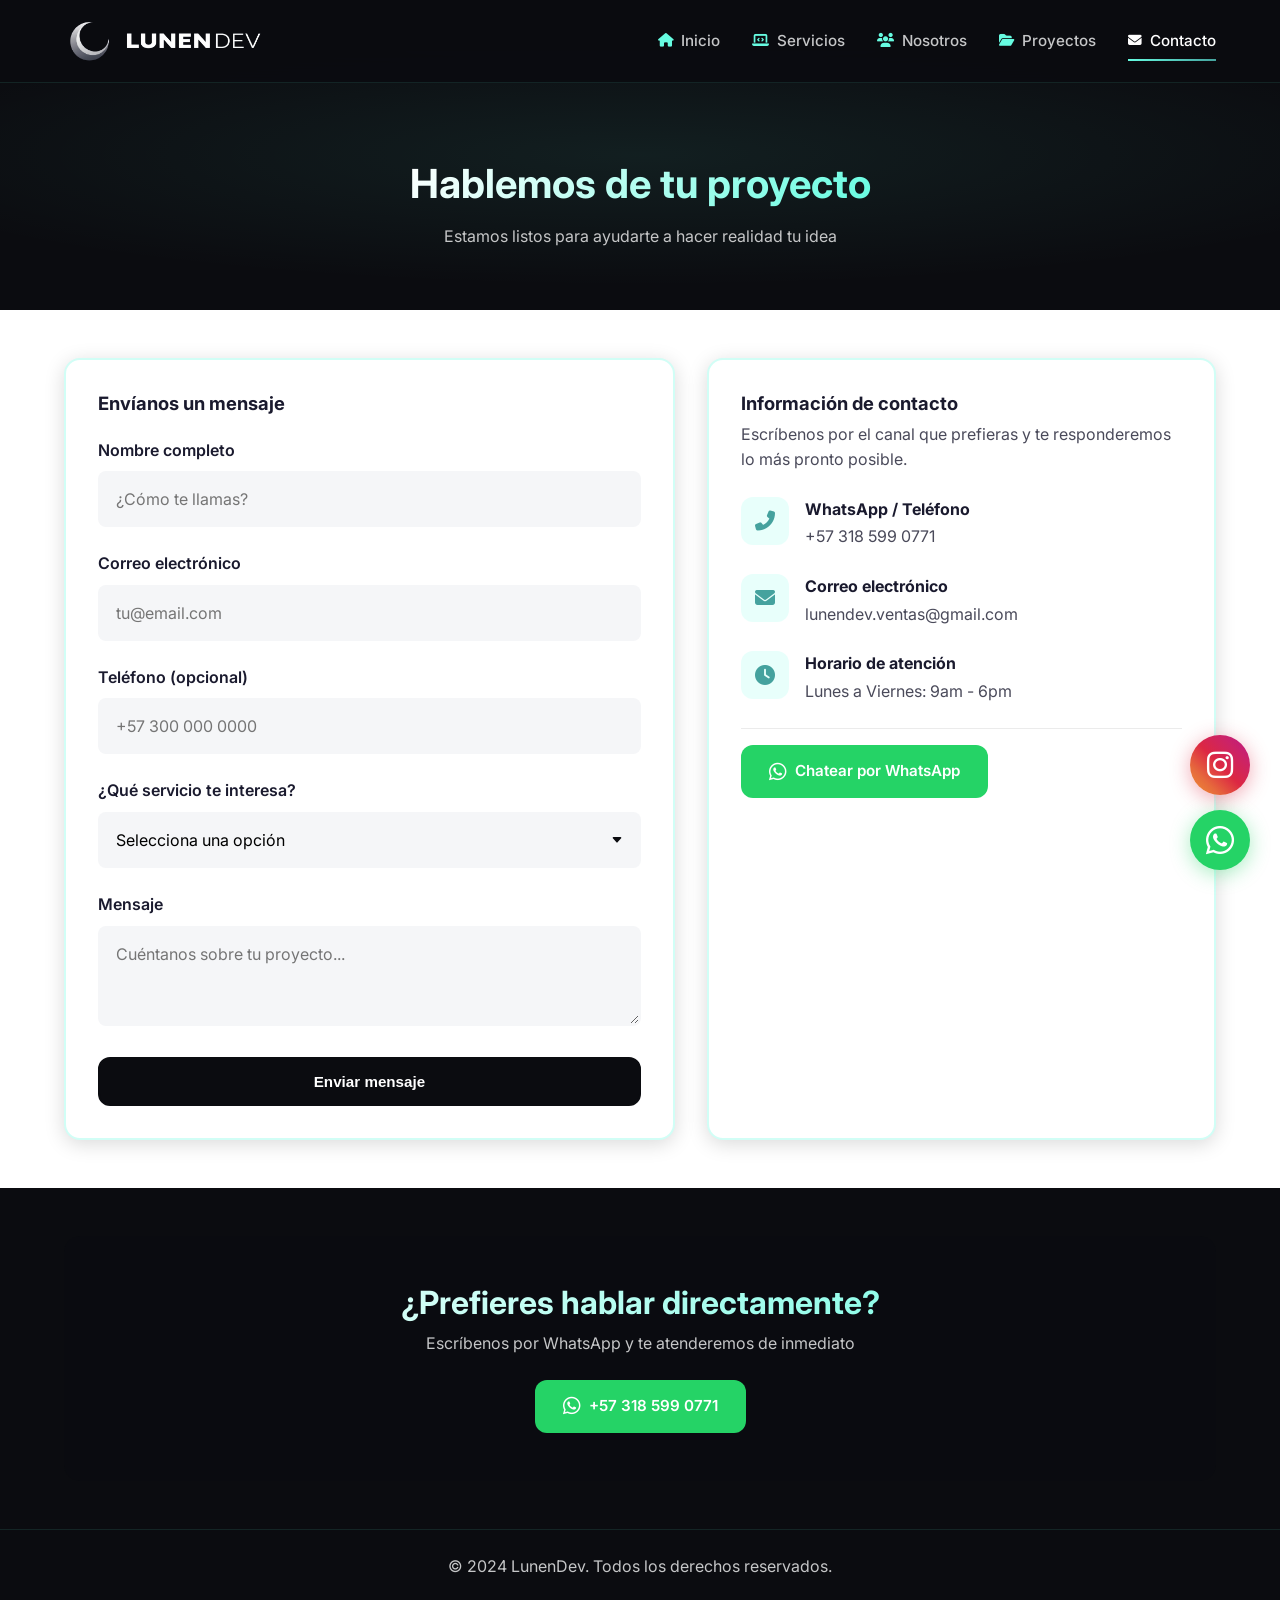
<file: contacto.html>
<!DOCTYPE html>
<html lang="es">
<head>
  <meta charset="UTF-8">
  <meta name="viewport" content="width=device-width, initial-scale=1.0">
  <title>Contacto - LunenDev</title>
  <link rel="icon" href="data:image/svg+xml,<svg xmlns='http://www.w3.org/2000/svg' viewBox='0 0 100 100'><path fill='%2366FCE1' d='M50 10C30 10 15 30 15 50s15 40 35 40c10 0 19-4 26-11-4 2-9 3-14 3C32 82 15 65 15 45S32 8 62 8c7 0 14 1 20 4-5-3-12-5-19-5-15 0-27 12-27 27 0 6 2 12 5 17-4-6-6-13-6-21 0-20 16-36 36-36s36 16 36 36-16 36-36 36c-2 0-4 0-6-1 3 1 7 1 10 1 20 0 36-16 36-36S70 10 50 10z'/></svg>" type="image/svg+xml">
  <link rel="stylesheet" href="styles.css">
  <link rel="stylesheet" href="https://cdnjs.cloudflare.com/ajax/libs/font-awesome/6.5.1/css/all.min.css">
</head>
<body>

  <nav class="navbar">
    <div class="container">
      <div class="logo">
        <img src="branding/luna-removebg-preview.png" alt="LunenDev Logo" class="logo-img">
        <img src="branding/letrero_lunen-removebg-preview.png" alt="LunenDev" class="logo-text">
      </div>
      <ul class="nav-links">
        <li><a href="index.html"><i class="fas fa-home nav-icon"></i> Inicio</a></li>
        <li><a href="servicios.html"><i class="fas fa-laptop-code nav-icon"></i> Servicios</a></li>
        <li><a href="nosotros.html"><i class="fas fa-users nav-icon"></i> Nosotros</a></li>
        <li><a href="proyectos.html"><i class="fas fa-folder-open nav-icon"></i> Proyectos</a></li>
        <li><a href="contacto.html" class="active"><i class="fas fa-envelope nav-icon"></i> Contacto</a></li>
      </ul>
      <button class="menu-toggle" aria-label="Menú">
        <span></span>
        <span></span>
        <span></span>
      </button>
    </div>
  </nav>

  <section class="hero hero-centered">
    <div class="container">
      <div class="hero-content fade-in">
        <h1>Hablemos de tu proyecto</h1>
        <p>Estamos listos para ayudarte a hacer realidad tu idea</p>
      </div>
    </div>
  </section>

  <section class="section section-light">
    <div class="container">
      <div class="contact-grid">
        
        <div class="contact-wrapper fade-in">
          <form class="contact-form-dark" action="https://formspree.io/f/mkokgqaw" method="POST" id="contact-form">
            <h3>Envíanos un mensaje</h3>
            <div class="form-group">
              <label for="nombre">Nombre completo</label>
              <input type="text" id="nombre" name="nombre" placeholder="¿Cómo te llamas?" required>
            </div>
            <div class="form-group">
              <label for="email">Correo electrónico</label>
              <input type="email" id="email" name="email" placeholder="tu@email.com" required>
            </div>
            <div class="form-group">
              <label for="telefono">Teléfono (opcional)</label>
              <input type="tel" id="telefono" name="telefono" placeholder="+57 300 000 0000">
            </div>
            <div class="form-group">
              <label for="servicio">¿Qué servicio te interesa?</label>
              <select id="servicio" name="servicio">
                <option value="">Selecciona una opción</option>
                <option value="landing">Landing Pages</option>
                <option value="web">Páginas Web</option>
                <option value="automatizacion">Automatizaciones</option>
                <option value="personalizado">Soluciones Personalizadas</option>
                <option value="otro">Otro</option>
              </select>
            </div>
            <div class="form-group">
              <label for="mensaje">Mensaje</label>
              <textarea id="mensaje" name="mensaje" placeholder="Cuéntanos sobre tu proyecto..." required></textarea>
            </div>
            <button type="submit" class="btn btn-dark">Enviar mensaje</button>
          </form>
        </div>

        <div class="contact-info-wrapper fade-in">
          <h3>Información de contacto</h3>
          <p>Escríbenos por el canal que prefieras y te responderemos lo más pronto posible.</p>
          
          <div class="contact-item-dark">
            <div class="contact-icon-box">
              <i class="fas fa-phone-alt"></i>
            </div>
            <div>
              <strong>WhatsApp / Teléfono</strong>
              <p>+57 318 599 0771</p>
            </div>
          </div>
          
          <div class="contact-item-dark">
            <div class="contact-icon-box">
              <i class="fas fa-envelope"></i>
            </div>
            <div>
              <strong>Correo electrónico</strong>
              <p>lunendev.ventas@gmail.com</p>
            </div>
          </div>
          
          <div class="contact-item-dark">
            <div class="contact-icon-box">
              <i class="fas fa-clock"></i>
            </div>
            <div>
              <strong>Horario de atención</strong>
              <p>Lunes a Viernes: 9am - 6pm</p>
            </div>
          </div>
          
          <div class="social-links">
            <a href="https://wa.me/573185990771" target="_blank" class="btn btn-whatsapp">
              <i class="fab fa-whatsapp" style="font-size: 20px;"></i>
              Chatear por WhatsApp
            </a>
          </div>
        </div>

      </div>
    </div>
  </section>

  <section class="section">
    <div class="container">
      <div class="cta-box fade-in">
        <h2>¿Prefieres hablar directamente?</h2>
        <p>Escríbenos por WhatsApp y te atenderemos de inmediato</p>
        <a href="https://wa.me/573185990771" target="_blank" class="btn btn-whatsapp">
          <i class="fab fa-whatsapp" style="font-size: 20px;"></i>
          +57 318 599 0771
        </a>
      </div>
    </div>
  </section>

  <footer class="footer">
    <div class="container">
      <p>© 2024 LunenDev. Todos los derechos reservados.</p>
    </div>
  </footer>

  <a href="https://wa.me/573185990771" target="_blank" class="whatsapp-float" aria-label="WhatsApp">
    <i class="fab fa-whatsapp" style="font-size: 32px;"></i>
  </a>

  <a href="https://www.instagram.com/lunendev?igsh=djZnc3IwcWY1M3pn" target="_blank" class="instagram-float" aria-label="Instagram">
    <i class="fab fa-instagram" style="font-size: 30px;"></i>
  </a>

  <script src="script.js"></script>
</body>
</html>
</file>
<file: styles.css>
/* ==========================================
   LUNENDEV - MODERN DESIGN
   ========================================== */

@import url('https://fonts.googleapis.com/css2?family=Inter:wght@300;400;500;600;700;800&display=swap');

*, *::before, *::after {
  box-sizing: border-box;
  margin: 0;
  padding: 0;
}

:root {
  --primary: #0B0C10;
  --primary-light: #1F2833;
  --accent: #66FCE1;
  --accent-dark: #45A29E;
  --accent-glow: rgba(102, 252, 225, 0.3);
  
  --white: #FFFFFF;
  --gray-light: #C5C6C7;
  --gray: #8B949E;
  
  --text-dark: #1a1a2e;
  --text-gray: #4a4a5a;
  
  --gradient: linear-gradient(135deg, var(--accent), var(--accent-dark));
  
  --space-xs: 4px;
  --space-sm: 8px;
  --space-md: 16px;
  --space-lg: 24px;
  --space-xl: 32px;
  --space-2xl: 48px;
  --space-3xl: 64px;
  
  --radius-sm: 8px;
  --radius-md: 12px;
  --radius-lg: 16px;
  --radius-full: 9999px;
  
  --shadow-sm: 0 2px 8px rgba(0, 0, 0, 0.1);
  --shadow-md: 0 4px 20px rgba(0, 0, 0, 0.15);
  --shadow-lg: 0 10px 40px rgba(0, 0, 0, 0.2);
  --shadow-glow: 0 0 30px var(--accent-glow);
}

html {
  scroll-behavior: smooth;
}

body {
  font-family: 'Inter', -apple-system, BlinkMacSystemFont, sans-serif;
  background: var(--primary);
  color: var(--white);
  line-height: 1.6;
  overflow-x: hidden;
}

h1, h2, h3, h4 {
  font-weight: 700;
  line-height: 1.2;
}

h1 { font-size: clamp(2rem, 4vw, 3rem); }
h2 { font-size: clamp(1.5rem, 3vw, 2rem); }
h3 { font-size: 1.15rem; }

p {
  font-size: 1rem;
}

a { text-decoration: none; }

.container {
  max-width: 1200px;
  margin: 0 auto;
  padding: 0 var(--space-lg);
}

/* ==========================================
   UNIFIED TEXT COLORS
   ========================================== */

/* White background sections */
.section-light {
  background: var(--white);
}

.section-light h2,
.section-light h3 {
  color: var(--text-dark);
}

.section-light p {
  color: var(--text-gray);
}

/* Dark background sections */
.section-dark,
.section-bg-image {
  background: var(--primary);
}

.section-bg-image h2,
.section-bg-image h3 {
  background: linear-gradient(135deg, var(--white) 0%, var(--accent) 100%);
  -webkit-background-clip: text;
  -webkit-text-fill-color: transparent;
  background-clip: text;
}

.section-bg-image p {
  color: var(--gray-light);
}

/* Hero sections - gradient text */
.hero h1,
.hero-centered h1 {
  background: linear-gradient(135deg, var(--white) 0%, var(--accent) 100%);
  -webkit-background-clip: text;
  -webkit-text-fill-color: transparent;
  background-clip: text;
}

.hero p,
.hero-centered p {
  color: var(--gray-light);
}

/* Cards and forms on white */
.card-white h3,
.card-white p {
  color: var(--text-dark);
}

.contact-highlight {
  background: var(--white);
}

.contact-highlight h3,
.contact-highlight strong {
  color: var(--text-dark);
}

.contact-highlight p {
  color: var(--text-gray);
}

/* Contact page */
.contact-wrapper h3,
.contact-wrapper label {
  color: var(--text-dark);
}

.contact-info-wrapper h3,
.contact-info-wrapper p,
.contact-info-wrapper strong {
  color: var(--text-dark);
}

.contact-info-wrapper p {
  color: var(--text-gray);
}

/* Value cards */
.value-card h3 {
  color: var(--white);
}

.value-card p {
  color: var(--gray-light);
}

/* Service cards */
.service-card-compact h3 {
  color: var(--text-dark);
}

.service-card-compact p {
  color: var(--text-gray);
}

/* CTA Box */
.cta-box h2 {
  background: linear-gradient(135deg, var(--white) 0%, var(--accent) 100%);
  -webkit-background-clip: text;
  -webkit-text-fill-color: transparent;
  background-clip: text;
}

.cta-box p {
  color: var(--gray-light);
}

/* Footer */
.footer p {
  color: var(--gray-light);
}

/* ==========================================
   SECTION VARIANTS
   ========================================== */
.section-light {
  background: var(--white);
}

.section-dark {
  background: var(--primary);
}

/* ==========================================
   NAVBAR
   ========================================== */
.navbar {
  position: fixed;
  top: 0;
  left: 0;
  right: 0;
  z-index: 1000;
  padding: var(--space-md) 0;
  background: rgba(11, 12, 16, 0.95);
  backdrop-filter: blur(20px);
  border-bottom: 1px solid rgba(102, 252, 225, 0.1);
}

.navbar .container {
  display: flex;
  justify-content: space-between;
  align-items: center;
}

.logo {
  display: flex;
  align-items: center;
  gap: var(--space-sm);
}

.logo-img {
  height: 50px;
  width: auto;
}

.logo-text {
  height: 38px;
  width: auto;
}

.nav-links {
  display: flex;
  gap: var(--space-xl);
  list-style: none;
}

.nav-links a {
  color: var(--gray-light);
  font-weight: 500;
  font-size: 0.95rem;
  padding: var(--space-sm) 0;
  position: relative;
  transition: color 0.3s ease;
  display: flex;
  align-items: center;
  gap: 8px;
}

.nav-icon {
  font-size: 0.85rem;
  color: var(--accent);
  transition: color 0.3s ease;
}

.nav-links a:hover .nav-icon,
.nav-links a.active .nav-icon {
  color: var(--white);
}

.nav-links a::after {
  content: '';
  position: absolute;
  bottom: 0;
  left: 0;
  width: 0;
  height: 2px;
  background: var(--gradient);
  transition: width 0.3s ease;
}

.nav-links a:hover,
.nav-links a.active {
  color: var(--white);
}

.nav-links a:hover::after,
.nav-links a.active::after {
  width: 100%;
}

.menu-toggle {
  display: none;
  flex-direction: column;
  gap: 5px;
  background: none;
  border: none;
  cursor: pointer;
  padding: var(--space-sm);
}

.menu-toggle span {
  width: 25px;
  height: 2px;
  background: var(--accent);
  transition: all 0.3s ease;
}

/* ==========================================
   HERO SECTION
   ========================================== */
.hero {
  min-height: 65vh;
  display: flex;
  align-items: center;
  padding-top: 80px;
  padding-bottom: var(--space-3xl);
  position: relative;
  overflow: hidden;
}

.hero::before {
  content: '';
  position: absolute;
  top: 0;
  left: 50%;
  width: 150%;
  height: 100%;
  background: radial-gradient(ellipse at center, rgba(102, 252, 225, 0.08) 0%, transparent 60%);
  transform: translateX(-50%);
  pointer-events: none;
}

.hero .container {
  display: grid;
  grid-template-columns: 1fr 1fr;
  gap: var(--space-2xl);
  align-items: center;
}

.hero .hero-content {
  text-align: left;
}

.hero-content {
  animation: fadeInLeft 0.8s ease;
}

.hero-content h1 {
  margin-bottom: var(--space-md);
}

.hero-content p {
  font-size: 1.1rem;
  margin-bottom: var(--space-lg);
  max-width: 500px;
}

.hero-buttons {
  display: flex;
  gap: var(--space-lg);
  flex-wrap: wrap;
  margin-top: var(--space-2xl);
}

.hero-image {
  position: relative;
  animation: fadeInRight 0.8s ease;
  text-align: center;
}

.hero-image img {
  width: 100%;
  max-width: 400px;
  border-radius: var(--radius-lg);
  box-shadow: var(--shadow-glow);
}

/* Internal pages hero */
.hero-centered {
  min-height: auto;
  padding: 160px 0 60px;
}

.hero-centered .container {
  display: block;
}

.hero-centered .hero-content {
  max-width: 700px;
  margin: 0 auto;
  text-align: center;
}

.hero-centered .hero-content h1 {
  font-size: clamp(1.8rem, 3.5vw, 2.5rem);
  margin-bottom: var(--space-md);
}

.hero-centered .hero-content p {
  font-size: 1rem;
  margin: 0 auto;
  text-align: center;
}

/* Hero Inicio - extra top padding */
.hero:not(.hero-centered) {
  padding-top: 120px;
}

/* ==========================================
   BUTTONS
   ========================================== */
.btn {
  display: inline-flex;
  align-items: center;
  justify-content: center;
  gap: var(--space-sm);
  padding: 14px 28px;
  border-radius: var(--radius-md);
  font-weight: 600;
  font-size: 0.95rem;
  border: none;
  cursor: pointer;
  transition: all 0.3s ease;
}

.btn-primary {
  background: var(--gradient);
  color: var(--primary);
  box-shadow: 0 4px 20px rgba(102, 252, 225, 0.3);
}

.btn-primary:hover {
  transform: translateY(-3px);
  box-shadow: 0 8px 30px rgba(102, 252, 225, 0.5);
}

.btn-dark {
  background: var(--primary);
  color: var(--white);
  border: 2px solid var(--primary);
}

.btn-dark:hover {
  background: transparent;
  color: var(--primary);
}

.btn-secondary {
  background: transparent;
  color: var(--accent);
  border: 2px solid var(--accent);
}

.btn-secondary:hover {
  background: rgba(102, 252, 225, 0.1);
  transform: translateY(-3px);
}

.btn-whatsapp {
  background: #25D366;
  color: white;
}

.btn-whatsapp:hover {
  background: #128C7E;
  transform: translateY(-3px);
}

.btn-small {
  padding: 10px 20px;
  font-size: 0.9rem;
}

/* ==========================================
   SECTION STYLES
   ========================================== */
.section {
  padding: var(--space-2xl) 0;
}

.section-header {
  text-align: center;
  margin-bottom: var(--space-xl);
}

.section-header h2 {
  margin-bottom: var(--space-sm);
}

.section-header p {
  max-width: 600px;
  margin: 0 auto;
}

/* ==========================================
   BADGES
   ========================================== */
.badge-dark {
  display: inline-block;
  padding: var(--space-xs) var(--space-md);
  background: var(--primary);
  color: var(--accent);
  border-radius: var(--radius-full);
  font-size: 0.8rem;
  font-weight: 600;
  text-transform: uppercase;
  letter-spacing: 1px;
  margin-bottom: var(--space-md);
}

/* ==========================================
   SERVICES CARDS
   ========================================== */
.services-grid {
  display: flex;
  justify-content: center;
  gap: var(--space-lg);
  flex-wrap: wrap;
}

.services-grid .service-card-compact {
  flex: 1;
  min-width: 220px;
  max-width: 280px;
}

.service-card-compact {
  background: var(--white);
  border-radius: var(--radius-lg);
  padding: var(--space-lg);
  text-align: center;
  transition: all 0.3s ease;
  box-shadow: var(--shadow-sm);
}

.service-card-compact:hover {
  transform: translateY(-5px);
  box-shadow: 0 15px 30px rgba(0, 0, 0, 0.1);
}

.service-card-compact .icon {
  font-size: 2rem;
  margin-bottom: var(--space-md);
  color: var(--accent-dark);
}

.service-card-compact h3 {
  margin-bottom: var(--space-sm);
}

.service-card-compact p {
  font-size: 0.9rem;
}

/* ==========================================
   VALUES CARDS
   ========================================== */
.values-grid {
  display: flex;
  justify-content: center;
  gap: var(--space-lg);
  flex-wrap: wrap;
}

.value-card {
  background: rgba(255, 255, 255, 0.1);
  border-radius: var(--radius-md);
  padding: var(--space-lg);
  text-align: center;
  flex: 1;
  min-width: 200px;
  max-width: 280px;
  transition: all 0.3s ease;
}

.value-card:hover {
  background: rgba(255, 255, 255, 0.15);
  transform: translateY(-5px);
}

.value-card .icon {
  font-size: 2rem;
  margin-bottom: var(--space-md);
  color: var(--accent);
}

.value-card h3 {
  font-size: 1.05rem;
  margin-bottom: var(--space-xs);
}

.value-card p {
  font-size: 0.85rem;
}

/* ==========================================
   CAROUSEL
   ========================================== */
.carousel-container {
  max-width: 900px;
  margin: 0 auto;
  display: flex;
  align-items: center;
  gap: var(--space-lg);
}

.carousel {
  position: relative;
  overflow: hidden;
  border-radius: var(--radius-lg);
  flex: 1;
}

.carousel-track {
  display: flex;
  transition: transform 0.5s ease;
}

.carousel-slide {
  min-width: 100%;
  padding: 0 var(--space-xl);
}

.carousel-nav {
  display: flex;
  justify-content: center;
  gap: var(--space-md);
  margin-top: var(--space-lg);
}

.carousel-btn {
  width: 45px;
  height: 45px;
  border-radius: 50%;
  background: var(--primary);
  border: 1px solid rgba(102, 252, 225, 0.3);
  color: var(--accent);
  font-size: 1rem;
  cursor: pointer;
  transition: all 0.3s ease;
}

.carousel-btn:hover {
  background: var(--accent);
  color: var(--primary);
}

/* Carousel Arrows on sides */
.carousel-arrow {
  width: 50px;
  height: 50px;
  border-radius: 50%;
  background: var(--primary-light);
  border: 2px solid var(--accent);
  color: var(--accent);
  font-size: 1.2rem;
  cursor: pointer;
  transition: all 0.3s ease;
  display: flex;
  align-items: center;
  justify-content: center;
  flex-shrink: 0;
}

.carousel-arrow:hover {
  background: var(--accent);
  color: var(--primary);
  transform: scale(1.1);
}

.carousel-arrow-left {
  order: -1;
}

.carousel-arrow-right {
  order: 1;
}

/* Dark Cards for carousel */
.card-dark {
  background: var(--primary);
  border-radius: var(--radius-lg);
  padding: var(--space-xl);
  display: flex;
  align-items: stretch;
  gap: var(--space-xl);
  height: 440px;
  border: 1px solid rgba(102, 252, 225, 0.1);
}

.card-dark-media {
  width: 320px;
  height: 100%;
  position: relative;
  border-radius: var(--radius-md);
  overflow: hidden;
  align-self: stretch;
  flex-shrink: 0;
}

.card-dark-media::after {
  content: "";
  position: absolute;
  inset: 0;
  background: rgba(10, 28, 52, 0.35);
  pointer-events: none;
}

.card-dark-image {
  width: 100%;
  height: 100%;
  display: block;
  object-fit: cover;
}

.card-dark-content {
  flex: 1;
  text-align: left;
  display: flex;
  flex-direction: column;
  min-height: 0;
}

.card-dark-content h3 {
  color: var(--white);
  margin-bottom: var(--space-sm);
  font-size: 1.5rem;
}

.card-dark-content p {
  color: var(--white);
  font-size: 1rem;
  line-height: 1.6;
  margin-bottom: var(--space-md);
}

.card-dark-content .tech-stack {
  display: flex;
  flex-wrap: wrap;
  gap: var(--space-sm);
  margin-top: auto;
  align-content: flex-end;
}

.tech-tag {
  background: rgba(102, 252, 225, 0.15);
  color: var(--accent);
  padding: var(--space-xs) var(--space-md);
  border-radius: var(--radius-full);
  font-size: 0.85rem;
  font-weight: 500;
}

.tech-tag i {
  margin-right: 6px;
}

.card-subtitle {
  color: var(--accent) !important;
  font-weight: 600;
  margin-bottom: var(--space-sm) !important;
}

/* ==========================================
   WHITE CARDS
   ========================================== */
.card-white {
  background: var(--white);
  border-radius: var(--radius-lg);
  padding: var(--space-lg);
  text-align: center;
  position: relative;
  transition: all 0.3s ease;
  box-shadow: var(--shadow-md);
  border: 1px solid rgba(0, 0, 0, 0.05);
}

.card-white:hover {
  transform: translateY(-5px);
  box-shadow: 0 20px 40px rgba(0, 0, 0, 0.12);
}

.card-white h3 {
  margin-bottom: var(--space-sm);
}

.card-white p {
  margin-bottom: var(--space-md);
}

.card-badge {
  position: absolute;
  top: -12px;
  left: 50%;
  transform: translateX(-50%);
  background: var(--accent);
  color: var(--primary);
  padding: var(--space-xs) var(--space-md);
  border-radius: var(--radius-full);
  font-size: 0.75rem;
  font-weight: 700;
  text-transform: uppercase;
}

/* ==========================================
   SPLIT SECTION
   ========================================== */
.split-section {
  display: grid;
  grid-template-columns: 1fr 1fr;
  gap: var(--space-2xl);
  align-items: center;
}

.split-content h2 {
  margin-bottom: var(--space-md);
}

.split-content p {
  margin-bottom: var(--space-sm);
}

.split-image img {
  width: 100%;
  border-radius: var(--radius-lg);
  box-shadow: var(--shadow-lg);
}

/* ==========================================
   CONTACT PAGE
   ========================================== */
.contact-grid {
  display: grid;
  grid-template-columns: 1.2fr 1fr;
  gap: var(--space-xl);
  align-items: stretch;
}

.contact-wrapper {
  background: var(--white);
  border-radius: var(--radius-lg);
  padding: var(--space-xl);
  box-shadow: var(--shadow-md);
  border: 2px solid rgba(102, 252, 225, 0.3);
}

.contact-info-wrapper {
  background: var(--white);
  border-radius: var(--radius-lg);
  padding: var(--space-xl);
  box-shadow: var(--shadow-md);
  border: 2px solid rgba(102, 252, 225, 0.3);
}

.contact-info-wrapper h3 {
  margin-bottom: var(--space-sm);
}

.contact-info-wrapper > p {
  margin-bottom: var(--space-lg);
}

.contact-item-dark {
  display: flex;
  align-items: flex-start;
  gap: var(--space-md);
  margin-bottom: var(--space-lg);
}

.contact-icon-box {
  width: 48px;
  height: 48px;
  background: rgba(102, 252, 225, 0.15);
  border-radius: var(--radius-md);
  display: flex;
  align-items: center;
  justify-content: center;
  font-size: 1.25rem;
  flex-shrink: 0;
  color: var(--accent-dark);
}

.contact-item-dark strong {
  display: block;
  margin-bottom: 2px;
}

.contact-item-dark p {
  margin: 0;
}

.social-links {
  margin-top: var(--space-lg);
  padding-top: var(--space-md);
  border-top: 1px solid rgba(0, 0, 0, 0.08);
}

/* Contact Form */
.contact-form-dark {
  height: 100%;
  display: flex;
  flex-direction: column;
}

.contact-form-dark h3 {
  margin-bottom: var(--space-lg);
}

.contact-form-dark .form-group {
  margin-bottom: var(--space-lg);
}

.contact-form-dark label {
  display: block;
  margin-bottom: var(--space-sm);
  font-weight: 600;
}

.contact-form-dark input,
.contact-form-dark select,
.contact-form-dark textarea {
  width: 100%;
  padding: var(--space-md);
  background: #F5F6F8;
  border: 2px solid transparent;
  border-radius: var(--radius-sm);
  font-family: inherit;
  font-size: 1rem;
  transition: all 0.3s ease;
}

.contact-form-dark input:focus,
.contact-form-dark select:focus,
.contact-form-dark textarea:focus {
  outline: none;
  border-color: var(--accent);
  background: var(--white);
}

.contact-form-dark textarea {
  resize: vertical;
  min-height: 100px;
  flex: 1;
}

.contact-form-dark select {
  cursor: pointer;
  appearance: none;
  background-image: url("data:image/svg+xml,%3Csvg xmlns='http://www.w3.org/2000/svg' width='12' height='12' fill='%230B0C10' viewBox='0 0 16 16'%3E%3Cpath d='M7.247 11.14L2.451 5.658C1.885 5.013 2.345 4 3.204 4h9.592a1 1 0 0 1 .753 1.659l-4.796 5.48a1 1 0 0 1-1.506 0z'/%3E%3C/svg%3E");
  background-repeat: no-repeat;
  background-position: calc(100% - 16px) center;
}

.contact-form-dark .btn {
  margin-top: auto;
}

/* CTA Box with Image */
.cta-box {
  position: relative;
  border-radius: var(--radius-lg);
  padding: var(--space-2xl);
  text-align: center;
  overflow: hidden;
  background-image: url('https://images.unsplash.com/photo-1557804506-669a67965ba0?w=1200&q=80');
  background-size: cover;
  background-position: center;
}

.cta-box::before {
  content: '';
  position: absolute;
  top: 0;
  left: 0;
  right: 0;
  bottom: 0;
  background: rgba(11, 12, 16, 0.9);
  z-index: 1;
}

.cta-box > * {
  position: relative;
  z-index: 2;
}

.cta-box h2 {
  margin-bottom: var(--space-sm);
}

.cta-box p {
  margin-bottom: var(--space-lg);
}

/* ==========================================
   CONTACT HIGHLIGHT (index)
   ========================================== */
.contact-highlight {
  border-radius: var(--radius-lg);
  padding: var(--space-lg);
  margin-top: var(--space-lg);
}

.contact-item {
  display: flex;
  align-items: center;
  gap: var(--space-md);
  margin-bottom: var(--space-md);
}

.contact-item:last-child {
  margin-bottom: 0;
}

.contact-icon {
  font-size: 1.5rem;
  color: var(--accent-dark);
  width: 32px;
  text-align: center;
}

.contact-item strong {
  display: block;
  margin-bottom: 2px;
}

.contact-item p {
  margin: 0;
}

/* ==========================================
   FOOTER
   ========================================== */
.footer {
  background: var(--primary);
  padding: var(--space-lg) 0;
  border-top: 1px solid rgba(102, 252, 225, 0.1);
  text-align: center;
}

/* ==========================================
   FLOATING WHATSAPP
   ========================================== */
.whatsapp-float {
  position: fixed;
  bottom: 30px;
  right: 30px;
  width: 60px;
  height: 60px;
  background: #25D366;
  border-radius: 50%;
  display: flex;
  align-items: center;
  justify-content: center;
  box-shadow: 0 4px 20px rgba(37, 211, 102, 0.4);
  z-index: 999;
  transition: all 0.3s ease;
  animation: pulse 2s infinite;
  color: white;
}

.whatsapp-float:hover {
  transform: scale(1.1);
  box-shadow: 0 6px 30px rgba(37, 211, 102, 0.6);
}

.instagram-float {
  position: fixed;
  bottom: 105px;
  right: 30px;
  width: 60px;
  height: 60px;
  background: linear-gradient(45deg, #f09433, #e6683c, #dc2743, #cc2366, #bc1888);
  border-radius: 50%;
  display: flex;
  align-items: center;
  justify-content: center;
  box-shadow: 0 4px 20px rgba(220, 39, 67, 0.4);
  z-index: 998;
  transition: all 0.3s ease;
  color: white;
}

.instagram-float:hover {
  transform: scale(1.1);
  box-shadow: 0 6px 30px rgba(220, 39, 67, 0.55);
}

/* ==========================================
   ANIMATIONS
   ========================================== */
@keyframes fadeInLeft {
  from {
    opacity: 0;
    transform: translateX(-30px);
  }
  to {
    opacity: 1;
    transform: translateX(0);
  }
}

@keyframes fadeInRight {
  from {
    opacity: 0;
    transform: translateX(30px);
  }
  to {
    opacity: 1;
    transform: translateX(0);
  }
}

@keyframes pulse {
  0%, 100% {
    box-shadow: 0 4px 20px rgba(37, 211, 102, 0.4);
  }
  50% {
    box-shadow: 0 4px 40px rgba(37, 211, 102, 0.6);
  }
}

.fade-in {
  opacity: 0;
  transform: translateY(20px);
  transition: all 0.6s ease;
}

.fade-in.visible {
  opacity: 1;
  transform: translateY(0);
}

/* ==========================================
   RESPONSIVE
   ========================================== */
@media (max-width: 1024px) {
  .hero .container {
    grid-template-columns: 1fr;
    text-align: center;
  }
  
  .hero .hero-content {
    text-align: center;
  }
  
  .hero-content p {
    margin-left: auto;
    margin-right: auto;
  }
  
  .hero-buttons {
    justify-content: center;
  }
  
  .hero-image {
    order: -1;
  }
  
  .hero-image img {
    max-width: 300px;
  }
  
  .split-section {
    grid-template-columns: 1fr;
  }
  
  .contact-grid {
    grid-template-columns: 1fr;
  }
  
  .values-grid {
    flex-direction: column;
    align-items: center;
  }
  
  .values-grid .value-card {
    max-width: 400px;
    width: 100%;
  }
}

@media (max-width: 768px) {
  .nav-links {
    position: fixed;
    top: 70px;
    left: 0;
    right: 0;
    background: rgba(11, 12, 16, 0.98);
    flex-direction: column;
    padding: var(--space-lg);
    gap: var(--space-md);
    transform: translateY(-150%);
    transition: transform 0.3s ease;
    border-bottom: 1px solid rgba(102, 252, 225, 0.1);
  }
  
  .nav-links.active {
    transform: translateY(0);
  }
  
  .menu-toggle {
    display: flex;
  }
  
  .menu-toggle.active span:nth-child(1) {
    transform: rotate(45deg) translate(5px, 5px);
  }
  
  .menu-toggle.active span:nth-child(2) {
    opacity: 0;
  }
  
  .menu-toggle.active span:nth-child(3) {
    transform: rotate(-45deg) translate(5px, -5px);
  }
  
  h1 { font-size: 1.8rem; }
  h2 { font-size: 1.4rem; }
  
  .section {
    padding: var(--space-xl) 0;
  }
  
  .hero {
    min-height: auto;
    padding: 100px 0 var(--space-xl);
  }
  
  .hero-buttons {
    padding: var(--space-xl);
  }
  
  .carousel-slide {
    padding: 0 var(--space-sm);
  }
  
  .carousel-arrow {
    width: 40px;
    height: 40px;
    font-size: 1rem;
  }
  
  .card-dark {
    flex-direction: column;
    padding: var(--space-lg);
    height: auto;
  }
  
  .card-dark-image {
    width: 100%;
    height: 100%;
  }

  .card-dark-media {
    width: 100%;
    max-width: 250px;
    margin: 0 auto;
  }
  
  .card-dark-content {
    text-align: center;
    align-items: center;
  }
  
  .card-white {
    padding: var(--space-lg);
  }
  
  .services-grid {
    flex-direction: column;
    align-items: center;
  }
  
  .services-grid .service-card-compact {
    max-width: 100%;
  }
  
  .whatsapp-float {
    bottom: 20px;
    right: 20px;
    width: 55px;
    height: 55px;
  }

  .instagram-float {
    bottom: 85px;
    right: 20px;
    width: 55px;
    height: 55px;
  }
  
  .cta-box {
    padding: var(--space-xl);
  }
}
</file>
